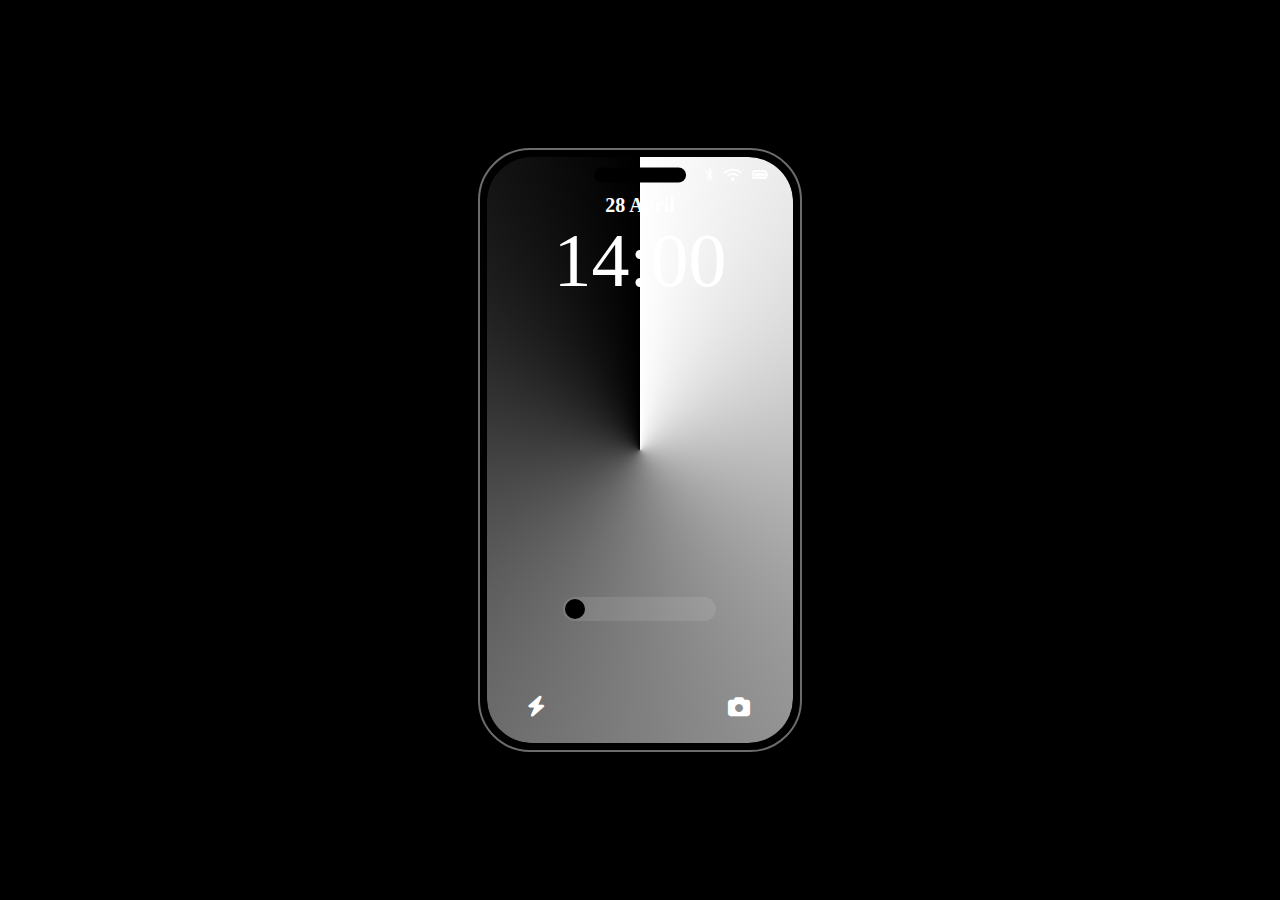
<file: Animation plane/phoneanimation/index.html>
<!DOCTYPE html>
<html lang="en">

<head>
    <meta charset="UTF-8">
    <meta name="viewport" content="width=device-width, initial-scale=1.0">
    <title>Document</title>
    <link rel="stylesheet" href="./style.css">
<link rel="stylesheet" href="https://cdnjs.cloudflare.com/ajax/libs/font-awesome/6.5.2/css/all.min.css">
</head>

<body>
<section class="phone">
    <div class="container">
        <div class="phone-screen">
            <div class="box">
                <header>
                    <i class="fa fa-brands fa-bluetooth-b"></i>
                    <i class="fa fa-wifi"></i>
                    <i class="fa fa-solid fa-battery-full"></i>
                </header>
                <div class="time-date">
                   <h4>28 April</h4>
                   <p>14:00</p>
                </div>
            </div>
            <input type="range" value="0">
            <div class="lower">
                <i class="fa-solid fa-bolt"></i>
                <i class="fa-solid fa-camera"></i>
            </div>
        </div>       
    </div>
</section>
</body>

</html>
</file>
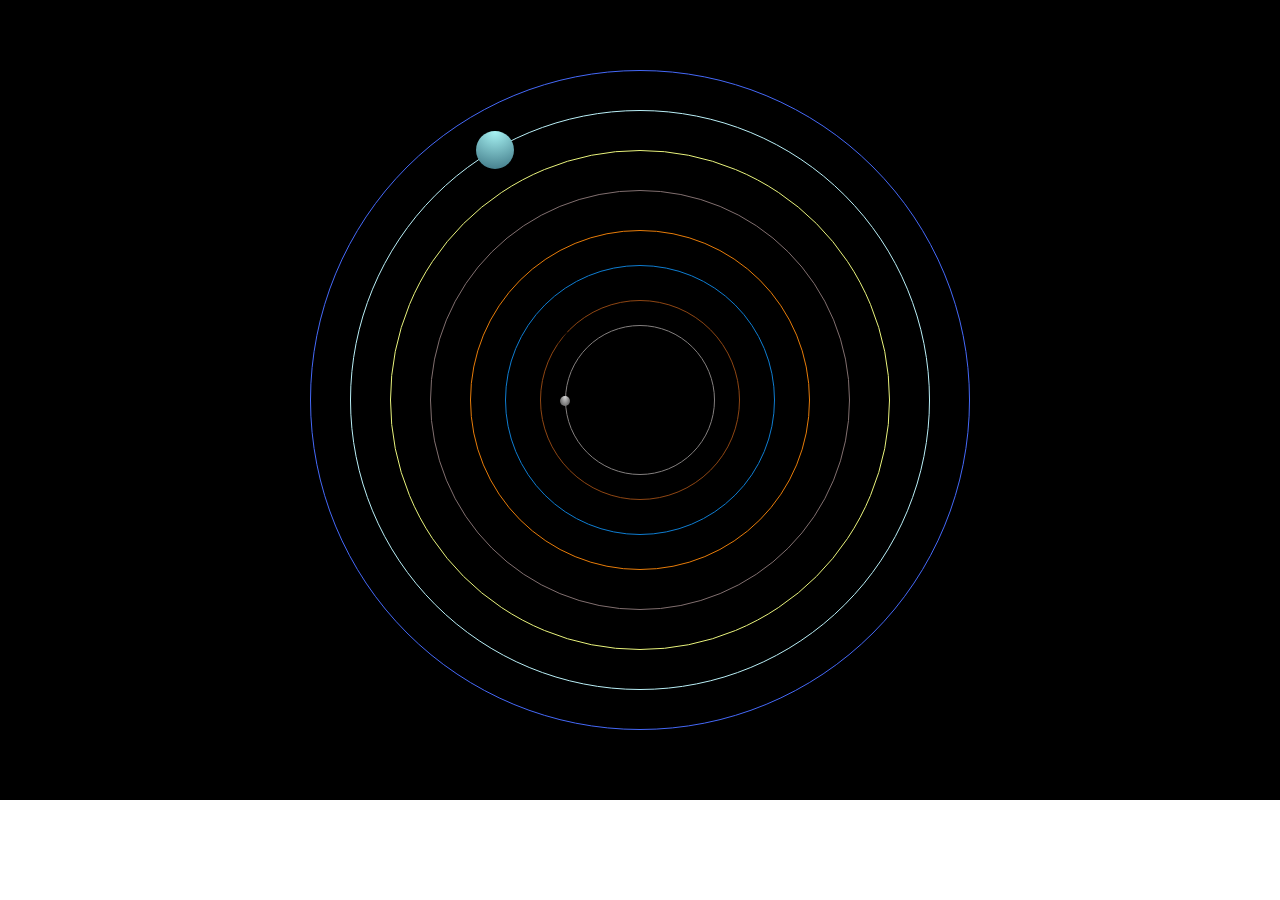
<file: Animation plane/solarsystem/index.html>
<!DOCTYPE html>
<html lang="en">
<head>
    <meta charset="UTF-8">
    <meta name="viewport" content="width=device-width, initial-scale=1.0">
    <title>Solar system</title>
    <link rel="stylesheet" href="./style.css">
</head>

<body>
    <div class="circle-orbit-container">
        <div class="sun">
        </div>
        <div class="mercury-orbit">
            <div class="mercury-orbit-cirlces">
            </div>
        </div>
        <div class="venus-orbit">
            <div class="venus-orbit-cirlces">
            </div>
        </div>

        <div class="earth-orbit">
            <div class="earth-orbit-cirlces">
            </div>
        </div>

        <div class="mars-orbit">
            <div class="mars-orbit-cirlces">
            </div>
        </div>

        <div class="jupiter-orbit">
            <div class="jupiter-orbit-cirlces"></div>
        </div>
        <div class="saturn-orbit">
            <div class="saturn-orbit-cirlces">
            </div>
        </div>
        <div class="uranus-orbit">
            <div class="uranus-orbit-cirlces">
            </div>
        </div>
        <div class="neptune-orbit">
            <div class="neptune-orbit-cirlces">
            </div>
        </div>
    </div>
</body>

</html>
</file>
<file: Animation plane/phoneanimation/style.css>
* {
  margin: 0;
  padding: 0;
  box-sizing: border-box;
}

.phone {
  background-color: black;
  height: 100vh;
  display: flex;
  flex-direction: column;
  align-items: center;
  justify-content: center;
}
.phone .container {
  margin: 0 auto;
  position: relative;
  height: 600px;
  width: 320px;
  border-radius: 50px;
  border: 7px solid rgb(0, 0, 0);
  outline: 2px solid rgb(108, 108, 108);
  overflow: hidden;
}
.phone .container .phone-screen {
  position: relative;
  top: 0;
  height: 100%;
  width: 100%;
  border-radius: 45px;
  overflow: hidden;
  display: flex;
  flex-direction: column;
  justify-content: space-between;
}
.phone .container .phone-screen .box {
  height: 25%;
  width: 100%;
  background: transparent;
  z-index: 1000;
  display: flex;
  flex-direction: column;
  justify-content: space-between;
  align-items: center;
}
.phone .container .phone-screen .box header {
  position: relative;
  height: 35px;
  width: 100%;
  background: none;
  display: flex;
  gap: 10px;
  justify-content: flex-end;
  align-items: center;
  padding-right: 25px;
}
.phone .container .phone-screen .box header i {
  color: #fff;
  font-size: 14px;
}
.phone .container .phone-screen .box header::after {
  content: "";
  position: absolute;
  top: 50%;
  left: 50%;
  transform: translate(-50%, -50%);
  height: 15px;
  width: 30%;
  background-color: black;
  border-radius: 20px;
}
.phone .container .phone-screen .box .time-date {
  display: flex;
  flex-direction: column;
  align-items: center;
  color: #fff;
}
.phone .container .phone-screen .box .time-date h4 {
  font-size: 20px;
}
.phone .container .phone-screen .box .time-date p {
  font-size: 76px;
}
.phone .container .phone-screen input {
  position: absolute;
  bottom: 0px;
  left: 76px;
  -webkit-appearance: none;
     -moz-appearance: none;
          appearance: none;
  width: 50%;
  margin-bottom: 40%;
  z-index: 1000;
  cursor: pointer;
  border-radius: 16px;
  background: rgba(255, 255, 255, 0.1);
  -webkit-backdrop-filter: blur(5px);
          backdrop-filter: blur(5px);
  padding: 2px;
}
.phone .container .phone-screen input::-webkit-slider-thumb {
  -webkit-appearance: none;
          appearance: none;
  height: 20px;
  aspect-ratio: 1;
  background-color: black;
  border-radius: 50%;
}
.phone .container .phone-screen .lower {
  position: relative;
  bottom: 8%;
}
.phone .container .phone-screen .lower .fa-bolt {
  position: absolute;
  left: 13%;
  color: #fff;
  font-size: 21px;
}
.phone .container .phone-screen .lower .fa-camera {
  position: absolute;
  right: 43px;
  color: #fff;
  font-size: 22px;
}
.phone .container .phone-screen::after {
  content: "";
  position: absolute;
  top: 0;
  left: 0;
  height: 100%;
  width: 100%;
  background: conic-gradient(white, transparent);
  animation: rotates 10s infinite linear;
  scale: 3;
  z-index: 100;
}

@keyframes rotates {
  0% {
    transform: rotate(0deg);
  }
  100% {
    transform: rotate(360deg);
  }
}/*# sourceMappingURL=style.css.map */
</file>
<file: Animation plane/solarsystem/style.css>
* {
  margin: 0;
  padding: 0;
  box-sizing: border-box;
}

.circle-orbit-container {
  display: flex;
  justify-content: center;
  align-items: center;
  height: 800px;
  position: relative;
  background-color: #000;
}
.circle-orbit-container .sun {
  background: url("https://upload.wikimedia.org/wikipedia/commons/thumb/b/b4/The_Sun_by_the_Atmospheric_Imaging_Assembly_of_NASA%27s_Solar_Dynamics_Observatory_-_20100819.jpg/2146px-The_Sun_by_the_Atmospheric_Imaging_Assembly_of_NASA%27s_Solar_Dynamics_Observatory_-_20100819.jpg");
  height: 100px;
  width: 100px;
  border-radius: 50%;
  background-size: 100% 100%;
}
.circle-orbit-container .mercury-orbit {
  position: absolute;
  width: 150px;
  height: 150px;
  border: 0.1px #837f7e solid;
  border-radius: 100%;
  animation: rotate 5s linear infinite;
}
.circle-orbit-container .mercury-orbit .mercury-orbit-cirlces {
  position: absolute;
  top: 70px;
  left: -6px;
  height: 10px;
  width: 10px;
  border-radius: 100%;
  background: radial-gradient(at top, #dbdbdb, #454545);
}
.circle-orbit-container .venus-orbit {
  width: 200px;
  height: 200px;
  border: 0.1px #8e4613 solid;
  border-radius: 100%;
  position: absolute;
  animation: rotate 8s linear infinite;
}
.circle-orbit-container .venus-orbit .venus-orbit-cirlces {
  position: absolute;
  top: 30px;
  left: 15px;
  height: 15px;
  width: 15px;
  border-radius: 100%;
  background: url(https://upload.wikimedia.org/wikipedia/commons/thumb/b/b0/PIA00271_Venus_%28Computer_Simulated_Global_View_of_the_Northern_Hemisphere%29.jpg/600px-PIA00271_Venus_%28Computer_Simulated_Global_View_of_the_Northern_Hemisphere%29.jpg) no-repeat;
  background-size: 100% 100%;
  box-shadow: 0.5px 3px 5px black inset;
}
.circle-orbit-container .earth-orbit {
  width: 270px;
  height: 270px;
  border: 0.1px #0f7dd1 solid;
  border-radius: 100%;
  position: absolute;
  animation: rotate 10s linear infinite;
}
.circle-orbit-container .earth-orbit .earth-orbit-cirlces {
  position: absolute;
  top: -15px;
  left: 125px;
  height: 25px;
  width: 25px;
  border-radius: 100%;
  background: url(https://upload.wikimedia.org/wikipedia/commons/thumb/e/ec/Earth-DSCOVR-20150706-IFV.jpg/610px-Earth-DSCOVR-20150706-IFV.jpg);
  background-size: 120% 120%;
}
.circle-orbit-container .mars-orbit {
  width: 340px;
  height: 340px;
  border: 0.1px rgb(231, 124, 9) solid;
  border-radius: 100%;
  position: absolute;
  animation: rotate 20s linear infinite;
}
.circle-orbit-container .mars-orbit .mars-orbit-cirlces {
  position: absolute;
  top: -10px;
  left: 125px;
  height: 25px;
  width: 25px;
  border-radius: 100%;
  background: url(https://upload.wikimedia.org/wikipedia/commons/thumb/5/58/Mars_23_aug_2003_hubble.jpg/267px-Mars_23_aug_2003_hubble.jpg);
  background-size: 100% 100%;
}
.circle-orbit-container .jupiter-orbit {
  width: 420px;
  height: 420px;
  border: 0.1px rgb(129, 111, 111) solid;
  border-radius: 100%;
  position: absolute;
  animation: rotate 30s linear infinite;
}
.circle-orbit-container .jupiter-orbit .jupiter-orbit-cirlces {
  position: absolute;
  top: -5px;
  left: 125px;
  height: 32px;
  width: 32px;
  border-radius: 100%;
  background: url(https://solarsystem.nasa.gov/internal_resources/3794/);
  background-size: 150% 150%;
  background-position: center center;
}
.circle-orbit-container .saturn-orbit {
  position: absolute;
  width: 500px;
  height: 500px;
  border: 0.1px rgb(233, 243, 124) solid;
  border-radius: 100%;
  animation: rotate 60s linear infinite;
}
.circle-orbit-container .saturn-orbit .saturn-orbit-cirlces {
  position: absolute;
  top: -5px;
  left: 125px;
  height: 55px;
  width: 55px;
  border-radius: 100%;
  background: url(https://rwspace.ru/wp-content/uploads/2018/12/2-17.jpg);
  background-size: 100% 100%;
  background-position: center center;
}
.circle-orbit-container .uranus-orbit {
  position: absolute;
  width: 580px;
  height: 580px;
  border: 0.1px rgb(185, 239, 247) solid;
  border-radius: 100%;
  animation: rotate 70s linear infinite;
}
.circle-orbit-container .uranus-orbit .uranus-orbit-cirlces {
  position: absolute;
  top: 20px;
  left: 125px;
  height: 38px;
  width: 38px;
  border-radius: 100%;
  background: radial-gradient(circle at top, #a9f5f5, #3c7483);
}
.circle-orbit-container .neptune-orbit {
  width: 660px;
  height: 660px;
  border: 0.1px rgb(69, 105, 248) solid;
  border-radius: 100%;
  position: absolute;
  animation: rotate 100s linear infinite;
}
.circle-orbit-container .neptune-orbit .neptune-orbit-cirlces {
  position: absolute;
  top: 45px;
  left: 125px;
  height: 30px;
  width: 30px;
  border-radius: 100%;
  background: url(https://upload.wikimedia.org/wikipedia/commons/thumb/5/56/Neptune_Full.jpg/600px-Neptune_Full.jpg);
  background-size: 120% 120%;
  background-position: center center;
}

@keyframes rotate {
  100% {
    transform: rotate(360deg);
  }
}/*# sourceMappingURL=style.css.map */
</file>
